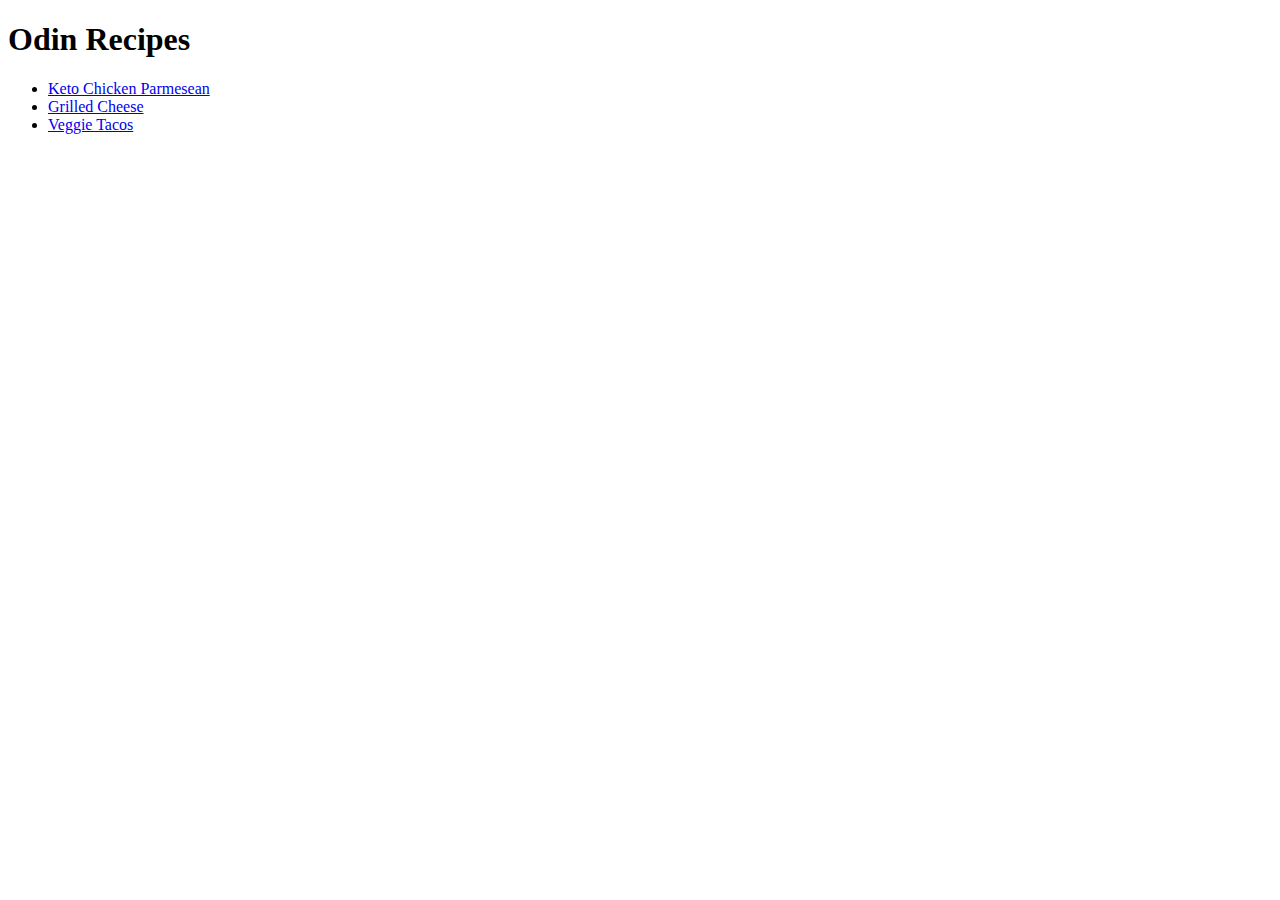
<file: index.html>
<!DOCTYPE html>
<html>
    <head>
        <meta charset="UTF-8">
        <title>Recipes!</title>
    </head>
    <body>
        <h1>Odin Recipes</h1>
        <ul>
        <li><a href="./recipes/Keto-Chicken-Parmesean.html">Keto Chicken Parmesean</a></li>
        <li><a href="recipes/grilled-cheese.html">Grilled Cheese</a> </li>
        <li><a href="recipes/veggie-tacos.html">Veggie Tacos</a> </li>
        </ul>
    </body>
</html>
</file>
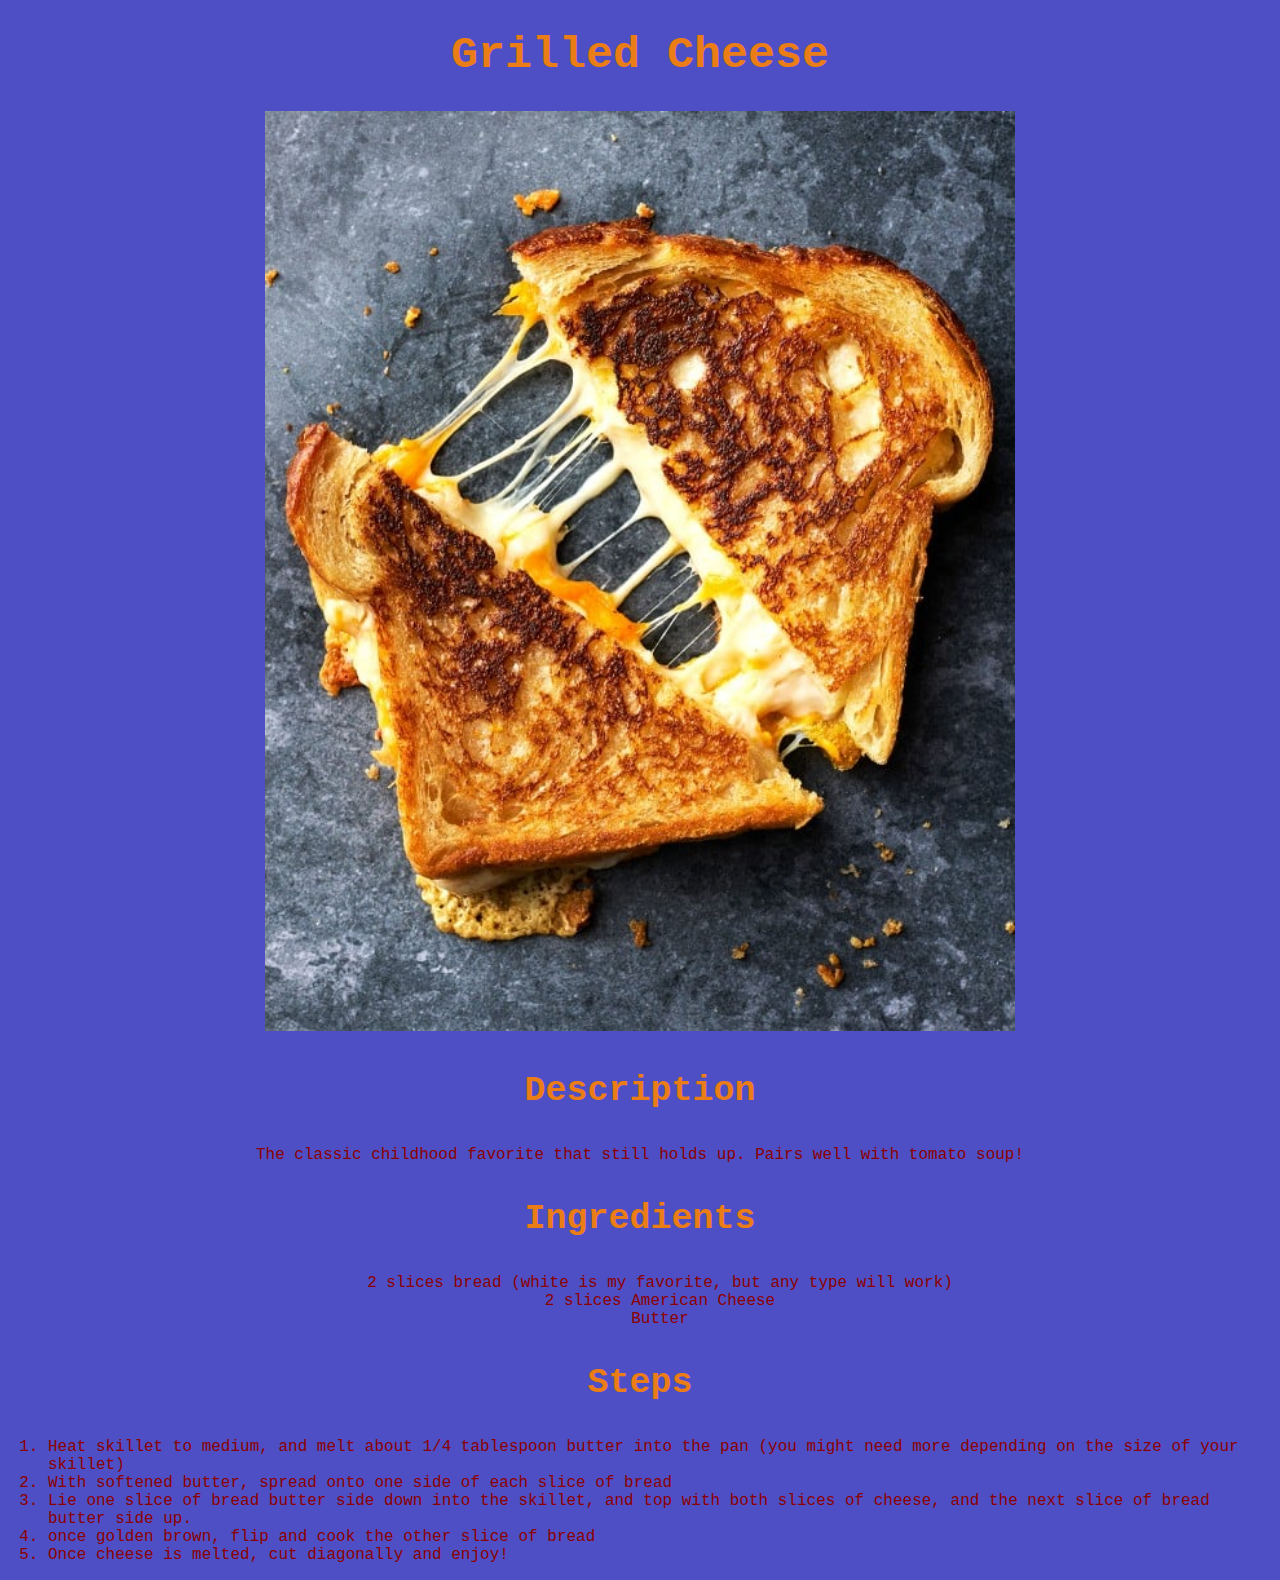
<file: recipes/grilled-cheese.html>
<!DOCTYPE html>
<html>
    <head>
        <meta charset="UTF-8">
        <title>Grilled Cheese!</title>
        <link rel="stylesheet" href="style.css">
    </head>
    <body>
        <h1>Grilled Cheese</h1>
        <div class="center"><img src="../images/grilled-cheese-pic.jpg" alt="grilled cheese" height="920" width="auto"></div>
        <h3>Description</h3>
        <p>The classic childhood favorite that still holds up. Pairs well with tomato soup!</p>
        <h3>Ingredients</h3>
        <ul>
            <li>2 slices bread (white is my favorite, but any type will work)</li>
            <li>2 slices American Cheese</li>
            <li>Butter</li>
        </ul>
        <h3>Steps</h3>
        <ol>
            <li>Heat skillet to medium, and melt about 1/4 tablespoon butter into the pan (you might need more depending on the size of your skillet)</li>
            <li>With softened butter, spread onto one side of each slice of bread</li>
            <li>Lie one slice of bread butter side down into the skillet, and top with both slices of cheese, and the next slice of bread butter side up.</li>
            <li>once golden brown, flip and cook the other slice of bread</li>
            <li>Once cheese is melted, cut diagonally and enjoy!</li>
        </ol>
    </body>
</html>
</file>
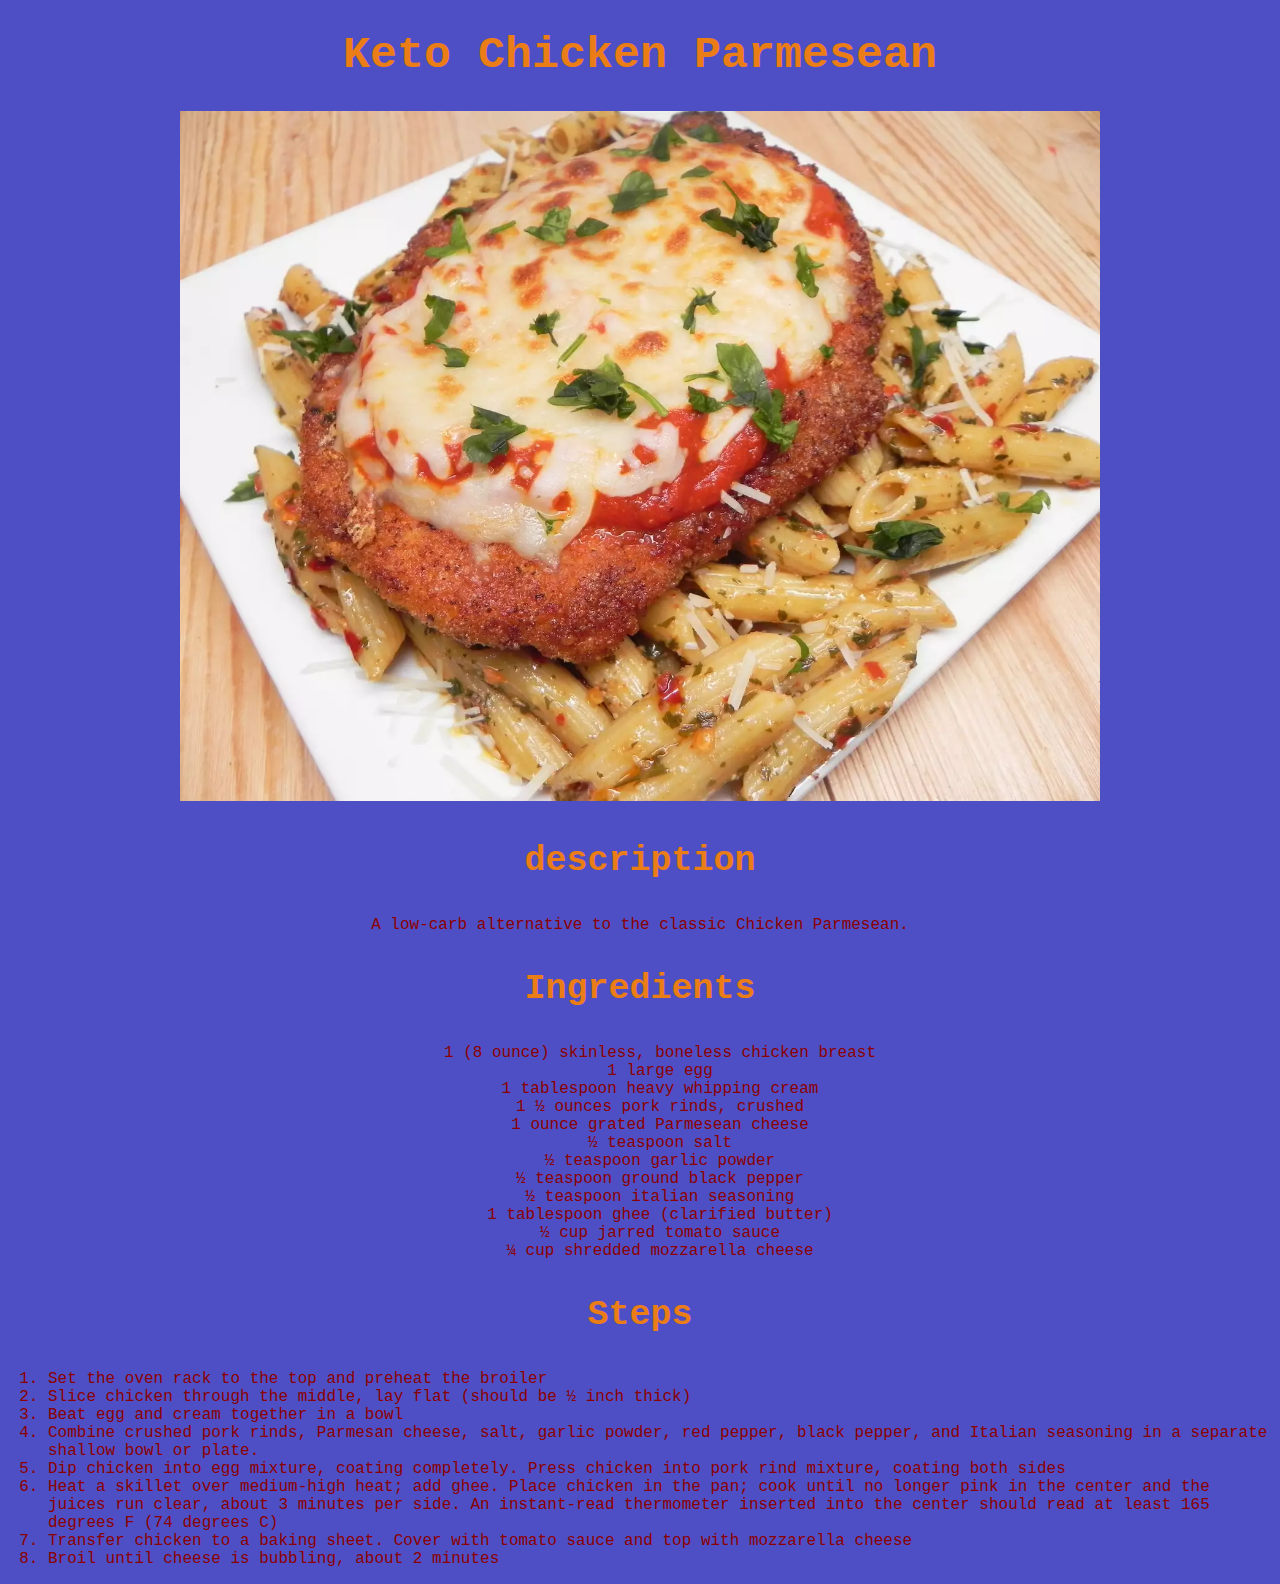
<file: recipes/Keto-Chicken-Parmesean.html>
<!DOCTYPE html>
<html>
    <head>
        <meta charset="UTF-8">
        <title>Keto Chicken Parmesean!</title>
        <link rel="stylesheet" href="style.css">
    </head>
    <body>
        <h1>Keto Chicken Parmesean</h1>
        <div class="center"><img src="../images/Keto-Chicken.webp" alt="Keto Chicken Parmesean" height="auto" width="920"></div>
        <h3>description</h3>
        <p>A low-carb alternative to the classic Chicken Parmesean.</p>
        <h3>Ingredients</h3>
        <ul>
            <li>1 (8 ounce) skinless, boneless chicken breast</li>
            <li>1 large egg</li>
            <li>1 tablespoon heavy whipping cream</li>
            <li>1 ½ ounces pork rinds, crushed</li>
            <li>1 ounce grated Parmesean cheese</li>
            <li>½ teaspoon salt</li>
            <li>½ teaspoon garlic powder</li>
            <li>½ teaspoon ground black pepper</li>
            <li>½ teaspoon italian seasoning</li>
            <li>1 tablespoon ghee (clarified butter)</li>
            <li>½ cup jarred tomato sauce</li>
            <li>¼ cup shredded mozzarella cheese</li>
        </ul>
        <h3>Steps</h3>
        <ol>
            <li>Set the oven rack to the top and preheat the broiler</li>
            <li>Slice chicken through the middle, lay flat (should be ½ inch thick)</li>
            <li>Beat egg and cream together in a bowl</li>
            <li>Combine crushed pork rinds, Parmesan cheese, salt, garlic powder, red pepper, black pepper, and Italian seasoning in a separate shallow bowl or plate.</li>
            <li>Dip chicken into egg mixture, coating completely. Press chicken into pork rind mixture, coating both sides</li>
            <li>Heat a skillet over medium-high heat; add ghee. Place chicken in the pan; cook until no longer pink in the center and the juices run clear, about 3 minutes per side. An instant-read thermometer inserted into the center should read at least 165 degrees F (74 degrees C)</li>
            <li>Transfer chicken to a baking sheet. Cover with tomato sauce and top with mozzarella cheese</li>
            <li>Broil until cheese is bubbling, about 2 minutes</li>
        </ol>
    </body>
</html>
</file>
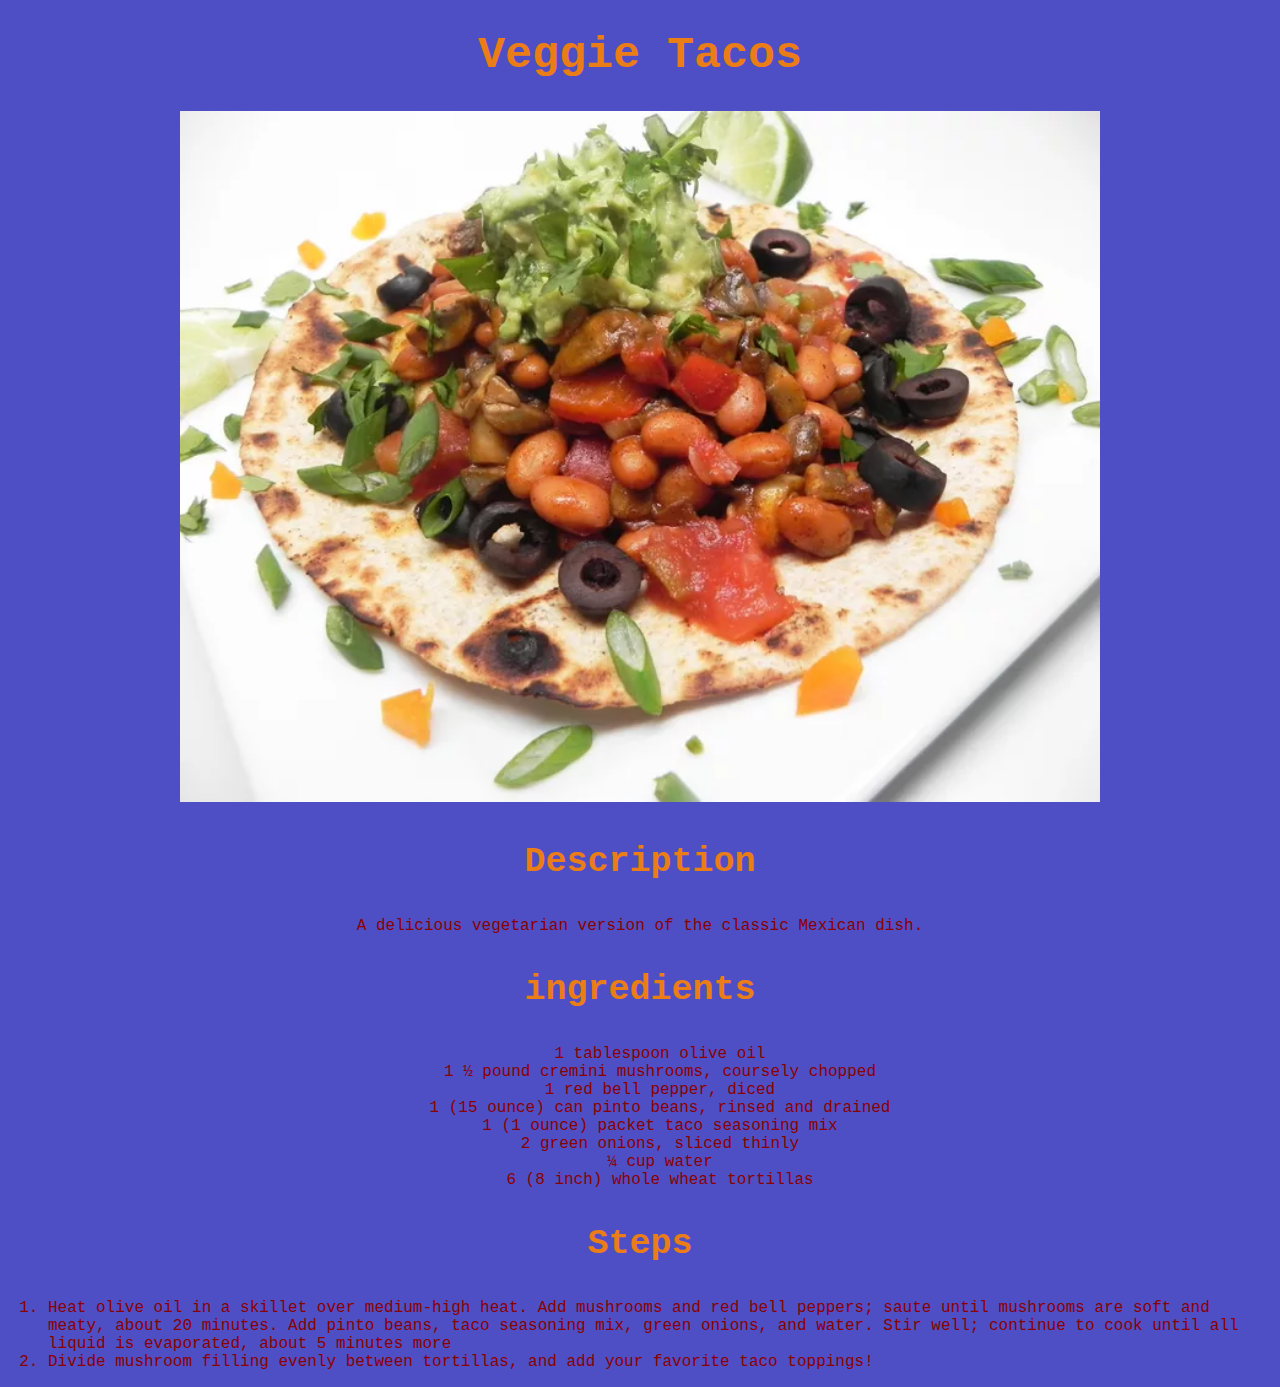
<file: recipes/veggie-tacos.html>
<!DOCTYPE html>
<html>
    <head>
        <meta charset="UTF-8">
        <title>Veggie Tacos!</title>
        <link rel="stylesheet" href="style.css">
    </head>
    <body>
        <h1>Veggie Tacos</h1>
        <div class="center"><img src="../images/veggie-tacos-pic.webp" alt="Veggie Tacos" height="auto" width="920"></div>
        <h3>Description</h3>
        <p>A delicious vegetarian version of the classic Mexican dish.</p>
        <h3>ingredients</h3>
        <ul>
            <li>1 tablespoon olive oil</li>
            <li>1 ½ pound cremini mushrooms, coursely chopped</li>
            <li>1 red bell pepper, diced</li>
            <li>1 (15 ounce) can pinto beans, rinsed and drained</li>
            <li>1 (1 ounce) packet taco seasoning mix</li>
            <li>2 green onions, sliced thinly</li>
            <li>¼ cup water</li>
            <li>6 (8 inch) whole wheat tortillas</li>
        </ul>
        <h3>Steps</h3>
        <ol>
            <li>Heat olive oil in a skillet over medium-high heat. Add mushrooms and red bell peppers; saute until mushrooms are soft and meaty, about 20 minutes. Add pinto beans, taco seasoning mix, green onions, and water. Stir well; continue to cook until all liquid is evaporated, about 5 minutes more</li>
            <li>Divide mushroom filling evenly between tortillas, and add your favorite taco toppings!</li>
        </ol>
    </body>
</html>
</file>
<file: recipes/style.css>
* {
    font-family: 'Courier New', Courier, monospace;
    background-color: rgb(79, 79, 197);
}

ul,
ol,
p {
    color: darkred;
}

ul,
p {
    list-style-type: none;
    text-align: center;
}

h1,
h2,
h3 {
    font-size: 35px;
    text-align: center;
    color: rgb(235, 125, 22);
}

.center {
    text-align: center;
}

h1 {
    font-size: 45px;
}
</file>
